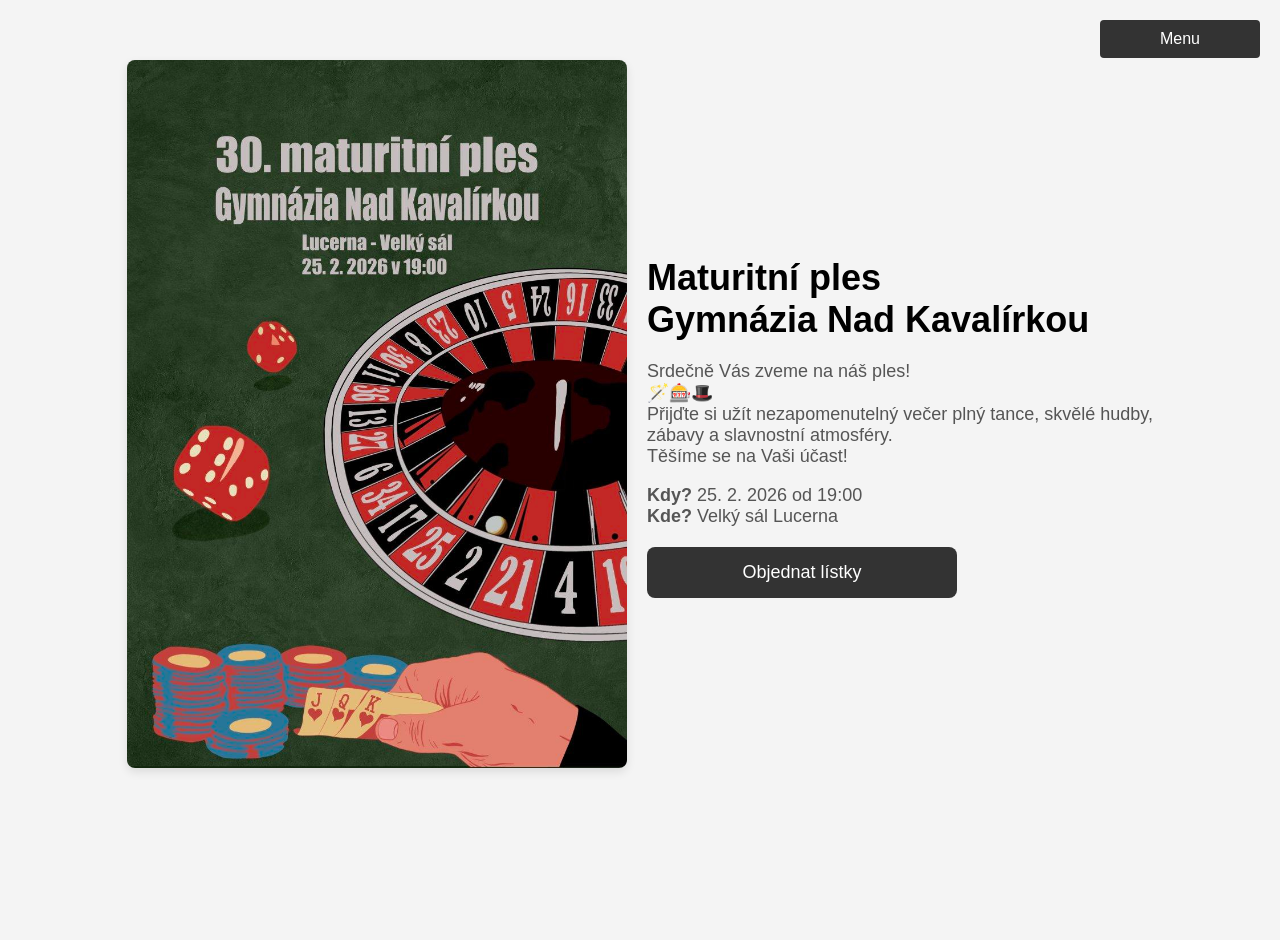
<file: Website/index.html>
<!DOCTYPE html>
<html lang="en">
<head>
    <meta charset="UTF-8">
    <meta name="viewport" content="width=device-width, initial-scale=1.0">
    <title>Maturitní ples GNK</title>
    <link rel="stylesheet" href="./css/index.css"> <!-- External CSS -->
</head>
<body>
    <div class="landing-page">
        <!-- Dropdown Menu -->
        <div class="web-dropdown-menu">
            <button class="web-dropdown-button">Menu</button>
            <div class="web-dropdown-content">
                <a href="index.html" id="link1">Informace</a>
                <a href="Order.html" id="link2">Koupit lístky</a>
                <a href="https://www.kavalirka.cz" id="external-link">Stránky školy</a>
            </div>
        </div>

        <!-- Landing Page Content -->
        <div class="landing-content">
            <div class="text-and-poster">
                <!-- Poster Section -->
                <div class="poster">
                    <img src="./images/Poster.jpeg" alt="Graduation Ball Poster">
                </div>

                <!-- Text Section -->
                <div class="text">
                    <h1 id="pageTitle">Maturitní ples <br>Gymnázia Nad Kavalírkou</h1>
                    <p id="mainText">
                        <!-- Content will be dynamically loaded -->
                    </p>
                    <p id="detailsText">
                        <!-- Content will be dynamically loaded -->
                    </p>

                    <!-- Buttons -->
                    <div class="landing-buttons" id="ticketSection">
                        <!-- Content will be dynamically loaded -->
                    </div>
                </div>
            </div>
        </div>
    </div>

    <script>
        // Load content configuration and update page dynamically
        fetch('content.json')
            .then(response => response.json())
            .then(data => {
                // Update title
                const pageTitle = document.getElementById('pageTitle');
                if (pageTitle && data.landing.title) {
                    pageTitle.innerHTML = data.landing.title;
                }

                // Update main text content
                const mainText = document.getElementById('mainText');
                if (mainText && data.landing.mainText) {
                    mainText.innerHTML = data.landing.mainText;
                }

                // Update details text
                const detailsText = document.getElementById('detailsText');
                if (detailsText && data.landing.date && data.landing.place) {
                    detailsText.innerHTML = `
                        <strong>Kdy?</strong> ${data.landing.date}<br>
                        <strong>Kde?</strong> ${data.landing.place}<br>
                    `;
                }

                // Update ticket section based on configuration
                const ticketSection = document.getElementById('ticketSection');
                const orderLink = document.getElementById('link2');
                
                if (data.landing.ticketOrderingEnabled) {
                    // Show button and keep order link in dropdown
                    ticketSection.innerHTML = '<a href="./Order.html" class="large-button">Objednat lístky</a>';
                    if (orderLink) {
                        orderLink.style.display = 'block';
                    }
                } else {
                    // Show text only and hide order link in dropdown
                    ticketSection.innerHTML = `<h3>${data.landing.ticketInfo}</h3>`;
                    if (orderLink) {
                        orderLink.style.display = 'none';
                    }
                }
            })
            .catch(error => {
                console.error('Error loading content:', error);
                // Fallback content
                const pageTitle = document.getElementById('pageTitle');
                if (pageTitle) {
                    pageTitle.innerHTML = 'Maturitní ples <br>Gymnázia Nad Kavalírkou';
                }

                const mainText = document.getElementById('mainText');
                if (mainText) {
                    mainText.innerHTML = 'Srdečně vás zveme na slavnostní večer plný elegance, radosti a nezapomenutelných okamžiků.';
                }

                const detailsText = document.getElementById('detailsText');
                if (detailsText) {
                    detailsText.innerHTML = `
                        <strong>Kdy?</strong> 25. 2. 2026 v 19:00<br>
                        <strong>Kde?</strong> Velký sál Lucerny<br>
                    `;
                }

                // Update ticket section based on configuration
                const ticketSection = document.getElementById('ticketSection');
                const orderLink = document.getElementById('link2');
                
                if (data.landing.ticketOrderingEnabled) {
                    // Show button and keep order link in dropdown
                    ticketSection.innerHTML = '<a href="./Order.html" class="large-button">Objednat lístky</a>';
                    if (orderLink) {
                        orderLink.style.display = 'block';
                    }
                } else {
                    // Show text only and hide order link in dropdown
                    ticketSection.innerHTML = `<h3>${data.landing.ticketInfo}</h3>`;
                    if (orderLink) {
                        orderLink.style.display = 'none';
                    }
                }
            })
            .catch(error => {
                console.error('Error loading content:', error);
                // Fallback - show button by default
                const ticketSection = document.getElementById('ticketSection');
                ticketSection.innerHTML = '<a href="./Order.html" class="large-button">Objednat lístky</a>';
            });

        // Get the current page's URL
        const currentURL = window.location.href;

        // Define the mapping of page names to their links
        const pageLinks = {
            "link1": "index.html",
            "link2": "Order.html",
            "link3": "QRCodes.html",
            "external-link": "https://www.kavalirka.cz"
        };

        // Highlight the current page and disable the corresponding link
        for (const [id, url] of Object.entries(pageLinks)) {
            const link = document.getElementById(id);
            if (link && currentURL.includes(url.split('/').pop())) {
                link.classList.add("disabled");
                break;
            }
        }
    </script>
</body>
</html>
</file>
<file: Website/css/index.css>
/* General Reset */
body, html {
    margin: 0;
    padding: 0;
    font-family: 'Arial', sans-serif;
    background-color: #f4f4f4;
    color: #333;
}

/* Landing Page Layout */
.landing-page {
    padding: 20px;
    display: flex;
    flex-direction: column;
    align-items: center;
    min-height: 100vh;
}

/* Dropdown Menu */
.web-dropdown-menu {
    position: absolute;
    top: 20px;
    right: 20px;
}

.web-dropdown-button {
    background-color: #333;
    color: white;
    border: none;
    min-width: 160px;
    padding: 10px 20px;
    font-size: 16px;
    cursor: pointer;
    border-radius: 4px;
    transition: background-color 0.3s ease, transform 0.3s ease;
}

.web-dropdown-button:hover {
    background-color: #555;
    transform: scale(1.05);
}

.web-dropdown-content {
    display: none;
    position: absolute;
    background-color: #fff;
    min-width: 160px;
    box-shadow: 0px 8px 16px rgba(0, 0, 0, 0.2);
    border-radius: 8px;
    right: 0;
    opacity: 0;
    transform: translateY(-10px);
    transition: opacity 0.3s ease, transform 0.3s ease;
    z-index: 1;
}

.web-dropdown-content a {
    color: #333;
    text-decoration: none;
    display: block;
    padding: 10px 16px;
}

.web-dropdown-content a:hover {
    background-color: #eee;
}

.web-dropdown-menu:hover .web-dropdown-content {
    display: block;
    opacity: 1;
    transform: translateY(0);
}

/* Landing Content */
.text-and-poster {
    display: flex;
    flex-direction: row;
    justify-content: center;
    align-items: center;
    gap: 20px;
    margin-top: 40px;
}

.poster img {
    max-width: 500px;
    border-radius: 8px;
    box-shadow: 0px 4px 10px rgba(0, 0, 0, 0.1);
}

.text {
    max-width: 600px;
    text-align: left;
}

.text h1 {
    font-size: 36px;
    color: #000;
    margin-bottom: 20px;
}

.text p {
    font-size: 18px;
    color: #555;
    margin-bottom: 15px;
}

/* Buttons */
.landing-buttons {
    margin-top: 20px;
    display: flex;
    flex-direction: column;
    gap: 15px;
}

.large-button, .small-button {
    text-decoration: none;
    color: white;
    font-size: 18px;
    padding: 15px 30px;
    border-radius: 8px;
    display: inline-block;
    text-align: center;
    transition: background-color 0.3s ease;
    width: 100%;
    max-width: 250px;
}

.large-button {
    background-color: #333;
}

.large-button:hover {
    background-color: #555;
}

.small-button {
    background-color: #666;
    font-size: 16px;
    padding: 12px 25px;
}

.small-button:hover {
    background-color: #888;
}

/* Responsive Design */
@media (max-width: 768px) {
    /* Adjust layout for small screens */
    .text-and-poster {
        flex-direction: column;
        align-items: center;
        gap: 15px;
    }

    .poster img {
        max-width: 90%;
    }

    .text {
        text-align: center;
        padding: 0 10px;
    }

    .text h1 {
        font-size: 28px;
    }

    .text p {
        font-size: 16px;
    }

    /* Adjust buttons for small screens */
    .landing-buttons {
        gap: 10px;
    }

    .large-button, .small-button {
        width: 90%;
        max-width: none;
    }

    /* Dropdown menu adjustments */
    .web-dropdown-menu {
        top: 10px;
        right: 10px;
    }

    .web-dropdown-button {
        padding: 8px 16px;
        font-size: 14px;
    }

    .web-dropdown-content a {
        padding: 8px 12px;
    }
}

@media (max-width: 480px) {
    /* Fine-tuning for very small screens */
    .text h1 {
        font-size: 24px;
    }

    .text p {
        font-size: 14px;
    }

    .poster img {
        max-width: 100%;
    }
}
</file>
